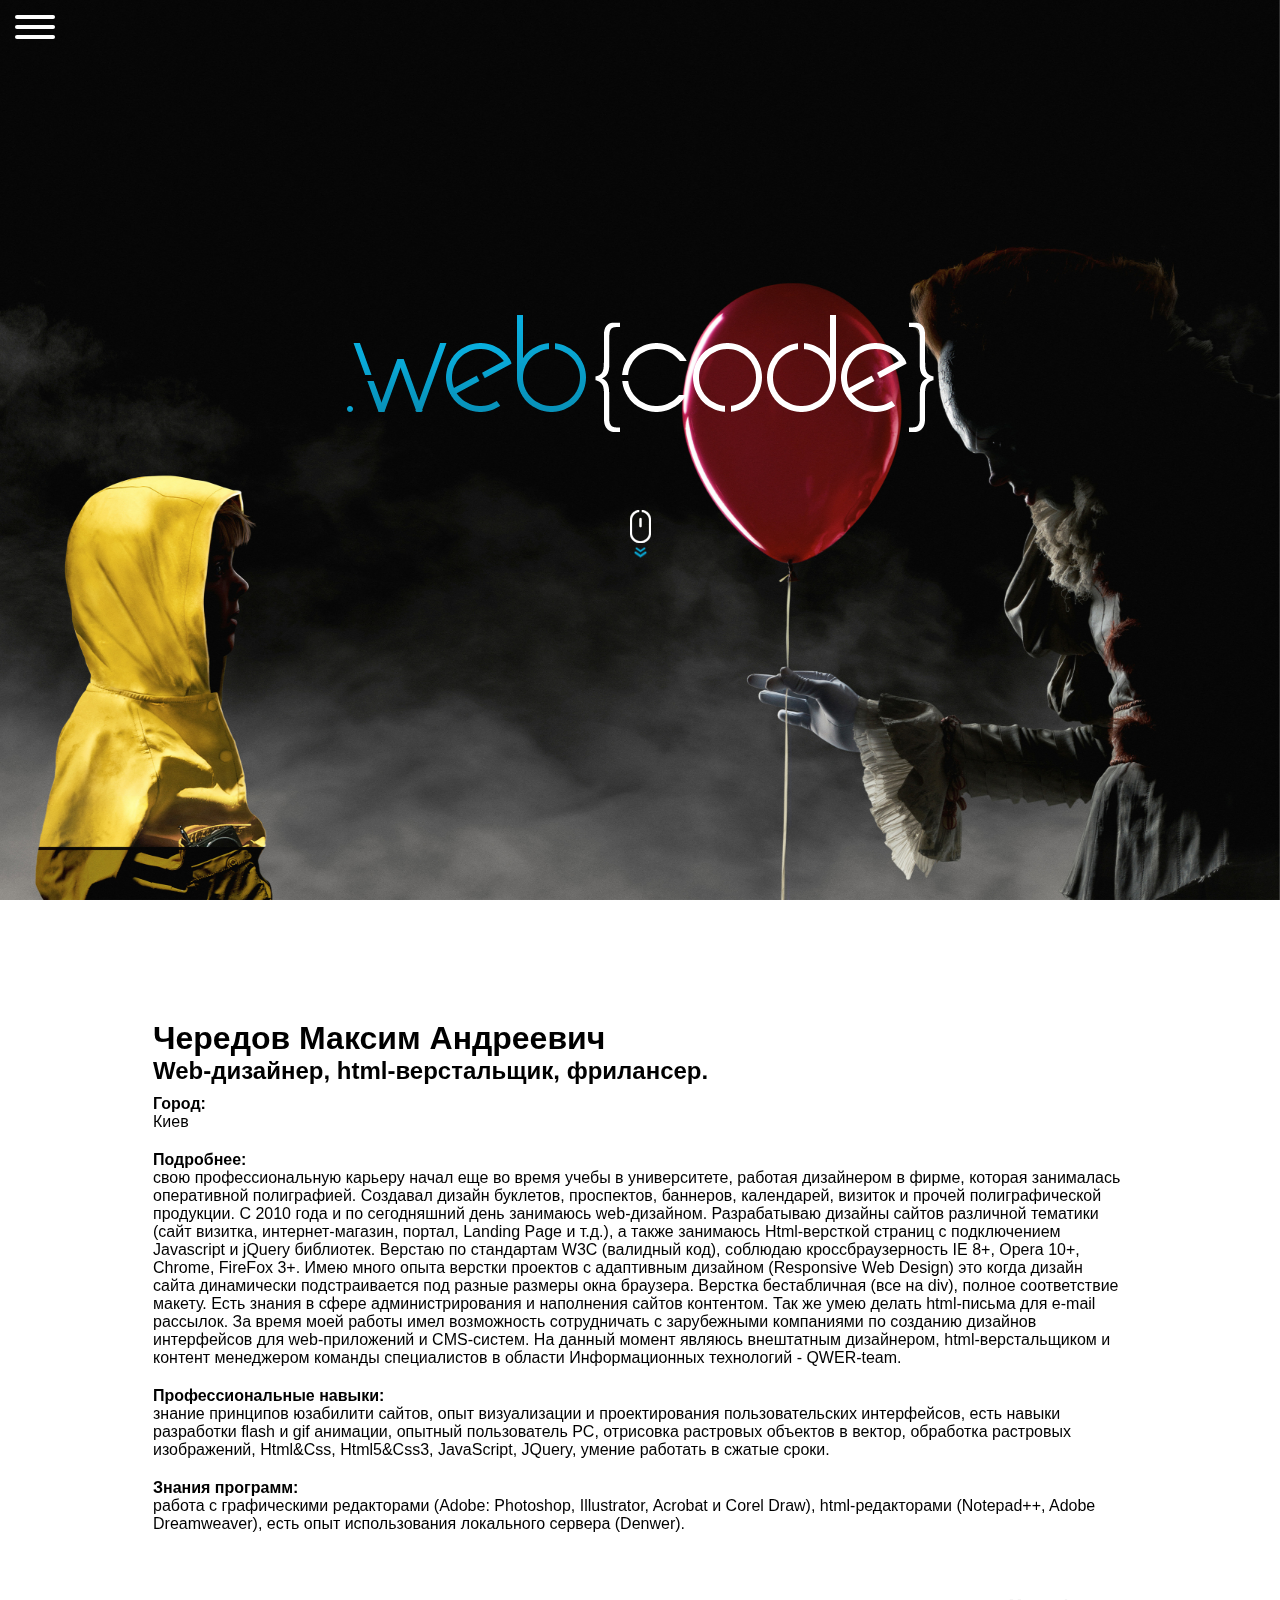
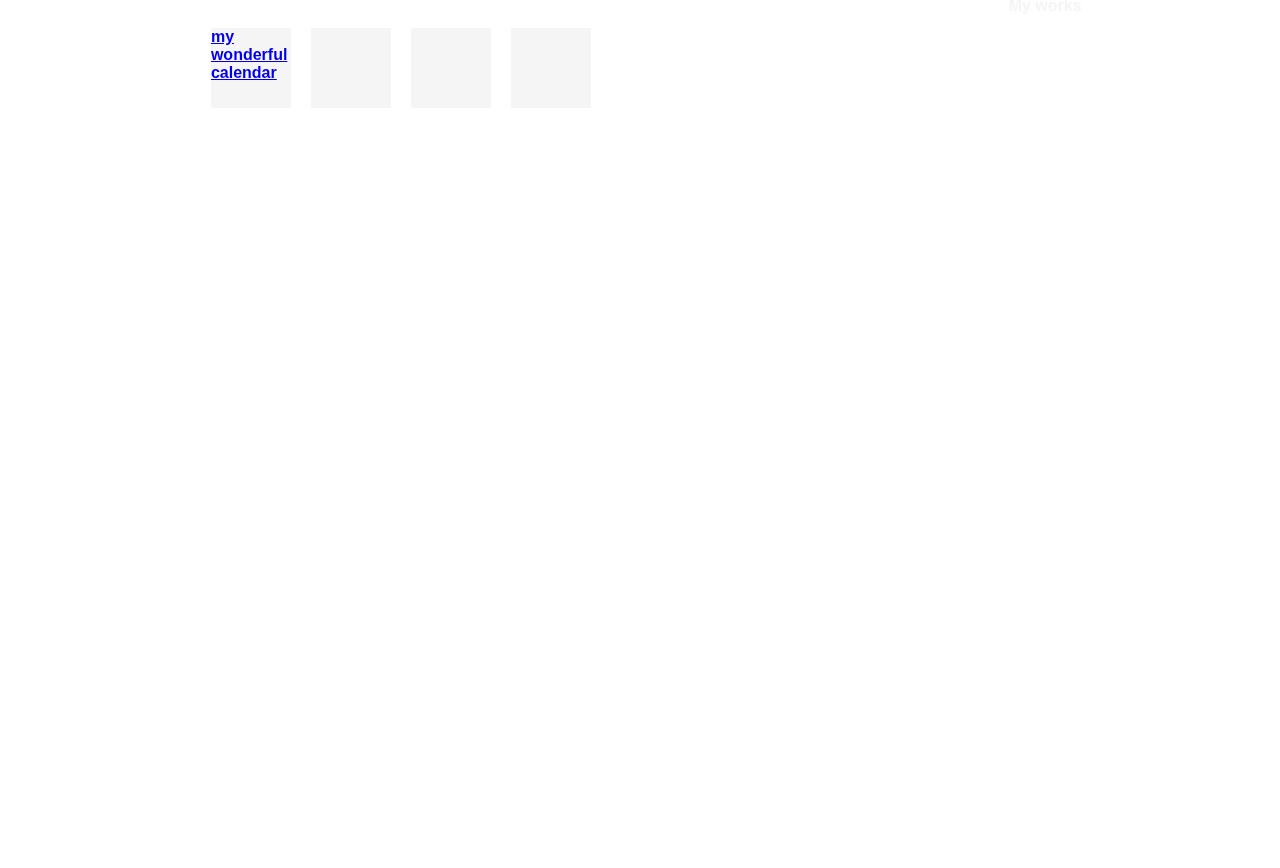
<file: index.html>
<!DOCTYPE html>
<html lang="en">
<head>
    <meta charset="UTF-8">
    <meta name="viewport" content="width=device-width, initial-scale=1.0">
    <meta http-equiv="X-UA-Compatible" content="ie=edge">
    <title>Portfolio</title>
    <link rel="stylesheet" href="./styles/index.css">
</head>
<body>

    <div class="background-image"></div>

    <label for="show_header" class="show_header">
        <span class="show_row">
            <span class="show_inner"></span>
        </span>
        <span class="show_row">
            <span class="show_inner"></span>
        </span>
        <span class="show_row">
            <span class="show_inner"></span>
        </span>
    </label>
    <input type="checkbox" id="show_header">

    <div class="header">
        <div class="header_bg"></div>
        <nav class="header_nav">
            <a href="#about" class="header_nav_item">About me</a>
            <a href="#mw" class="header_nav_item">My works</a>
            <a href="#" class="header_nav_item">block 3</a>
            <a href="#" class="header_nav_item">block 4</a>
        </nav>
    </div>

    <div class="fict_header"></div>

    <div class="wrapper">
        <div class="wrapper_block">
            <div class="logo">
                <img src="./images/logo.png" class="logo_label">
                <img src="./images/mouse.png" class="animate_block_mouse">
            </div>
        </div>
        <div class="wrapper_block">
            <p id="#about"></p>
            <h1>Чередов Максим Андреевич</h1>

            <h2>Web-дизайнер, html-верстальщик, фрилансер.</h2>

            <p>
                <h4>Город:</h4> Киев
            </p>

            <p>
                <h4>Подробнее:</h4> свою профессиональную карьеру начал еще во время учебы в университете, работая дизайнером в фирме, которая занималась оперативной полиграфией. Создавал дизайн буклетов, проспектов, баннеров, календарей, визиток и прочей полиграфической продукции.

                С 2010 года и по сегодняшний день занимаюсь web-дизайном. Разрабатываю дизайны сайтов различной тематики (сайт визитка, интернет-магазин, портал, Landing Page и т.д.), а также занимаюсь Html-версткой страниц с подключением Javascript и jQuery библиотек.

                Верстаю по стандартам W3C (валидный код), соблюдаю кроссбраузерность IE 8+, Opera 10+, Chrome, FireFox 3+. Имею много опыта верстки проектов с адаптивным дизайном (Responsive Web Design) это когда дизайн сайта динамически подстраивается под разные размеры окна браузера. Верстка бестабличная (все на div), полное соответствие макету.

                Есть знания в сфере администрирования и наполнения сайтов контентом. Так же умею делать html-письма для e-mail рассылок. За время моей работы имел возможность сотрудничать с зарубежными компаниями по созданию дизайнов интерфейсов для web-приложений и CMS-систем.

                На данный момент являюсь внештатным дизайнером, html-верстальщиком и контент менеджером команды специалистов в области Информационных технологий - QWER-team.
            </p>

            <p>
                <h4>Профессиональные навыки:</h4> знание принципов юзабилити сайтов, опыт визуализации и проектирования пользовательских интерфейсов, есть навыки разработки flash и gif анимации, опытный пользователь PC, отрисовка растровых объектов в вектор, обработка растровых изображений, Html&Css, Html5&Css3, JavaScript, JQuery, умение работать в сжатые сроки.
            </p>

            <p>
                <h4>Знания программ:</h4> работа с графическими редакторами (Adobe: Photoshop, Illustrator, Acrobat и Corel Draw), html-редакторами (Notepad++, Adobe Dreamweaver), есть опыт использования локального сервера (Denwer).
            </p>

        </div>
        <div class="wrapper_block">
            
            <div class="my_works">
                <p id="mw">My works</p>
                <div class="my_works_item"><a href="./Projects/calendar/index.html">my wonderful calendar</a></div>
                <div class="my_works_item"></div>
                <div class="my_works_item"></div>
                <div class="my_works_item"></div>

            </div>
        </div>
    </div>
    
</body>
</html>
</file>
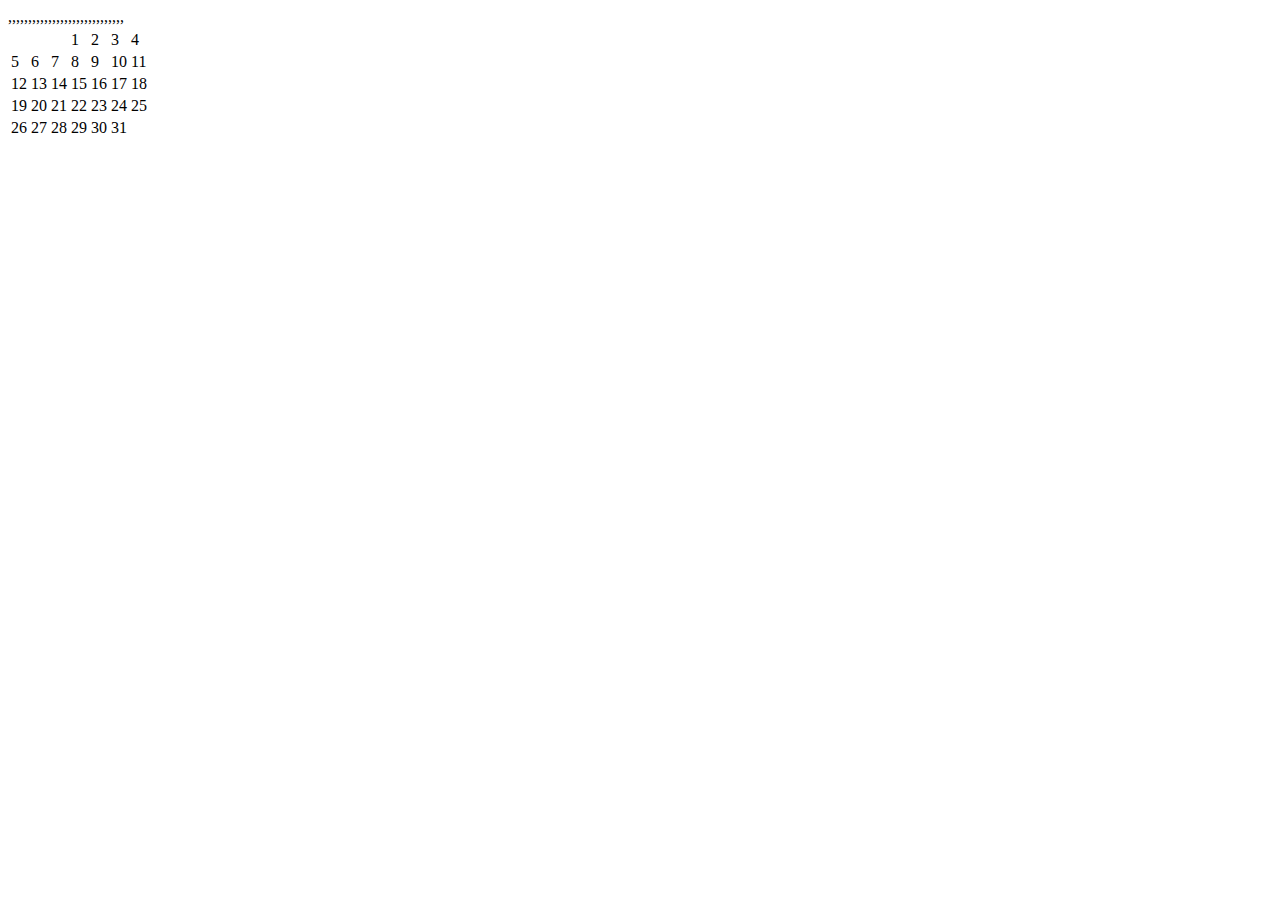
<file: DOM/index.html>
<!DOCTYPE html>
<html lang="en">
<head>
    <meta charset="UTF-8">
    <meta name="viewport" content="width=device-width, initial-scale=1.0">
    <meta http-equiv="X-UA-Compatible" content="ie=edge">
    <link rel="stylesheet" href="./index.css">
    <title>DOM</title>
</head>
<body>
    <!-- <div id="app">
        <ul class="names">
            <li class="names-item"></li>
        </ul>
    </div> -->
  <!-- CARS -->
    <!-- <div class="app">
        <div id="car1"><img src="car1.jpg" alt=""></div>
        <div id="car2"><img src="car2.jpg" alt=""></div>
    </div>
    <p>
        <button onclick="car1.run()">Run car1</button>
        <button onclick="car1.accelerate()">Accelerate car 1</button>
        <button onclick="car1.stop()">Stop car1</button>
    </p>
    <p>
        <button onclick="car2.run()">Run car 2</button>
        <button onclick="car2.accelerate()">Accelerate car 2</button>
        <button onclick="car2.stop()">Stop car 2</button>
    </p> -->
    <!-- CARS -->

    <div id="app">
        
    </div>
<script src="./date.js"></script>
    <!-- <script src="./index.js"></script> -->

    <!-- <script src="./fight.js"></script> -->
</body>
</html>
</file>
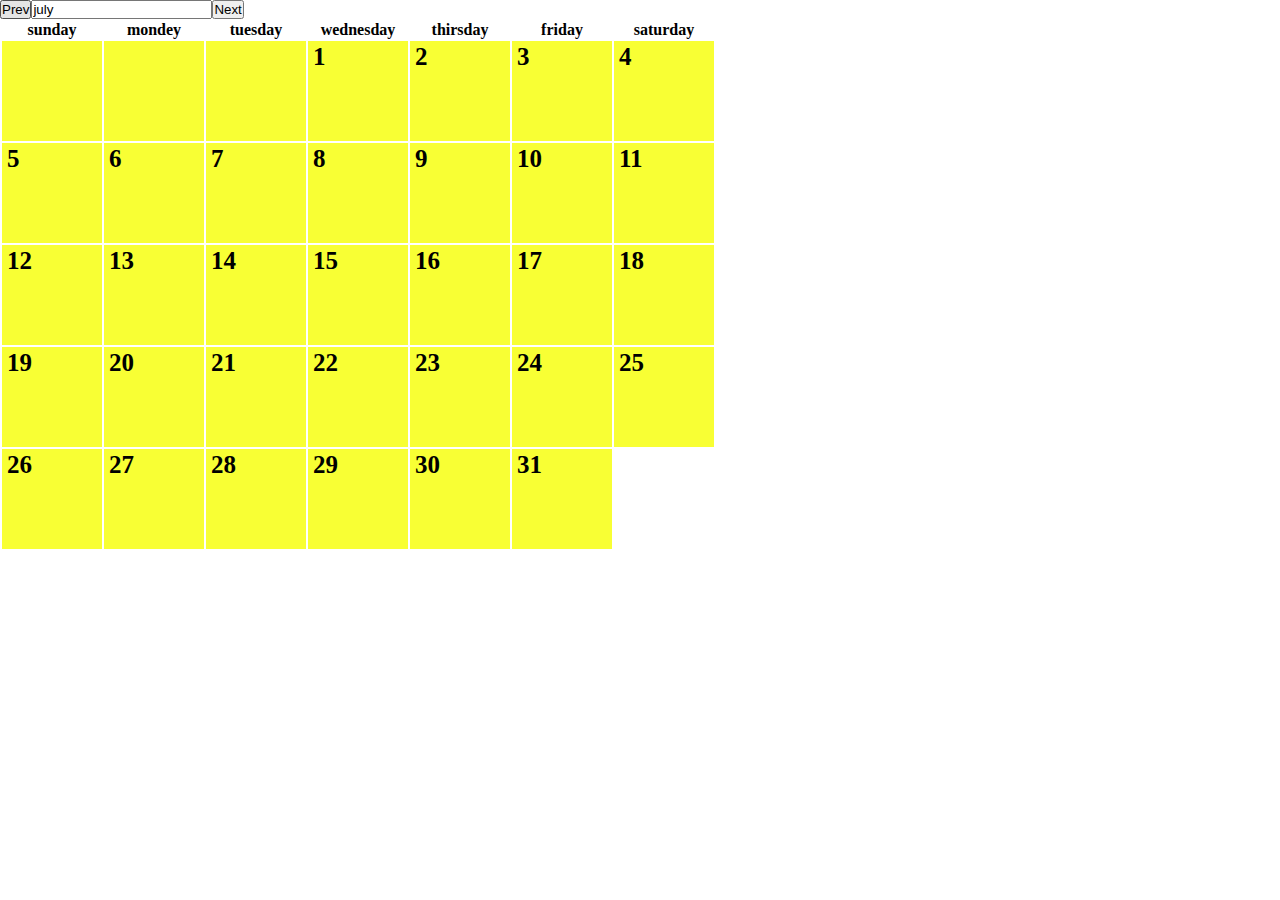
<file: Projects/calendar/index.html>
<!DOCTYPE html>
<html lang="en">
<head>
    <meta charset="UTF-8">
    <meta name="viewport" content="width=device-width, initial-scale=1.0">
    <meta http-equiv="X-UA-Compatible" content="ie=edge">
    <title>Document</title>
    <link rel="stylesheet" href="./index.css">
</head>
<body>

    <div id="app">
    </div>

    <div class="context">
        <div class="context_item" id="add">Add</div>
    </div>

    <!-- <script src="./index.js"></script> -->
    <!-- <script src="./fight.js"></script> -->
    <script src="./date.js"></script>
</body>
</html>
</file>
<file: styles/index.css>
* {
  margin: 0;
  padding: 0;
  -webkit-box-sizing: border-box;
          box-sizing: border-box;
  font-family: -apple-system, BlinkMacSystemFont, 'Segoe UI', Roboto, Oxygen, Ubuntu, Cantarell, 'Open Sans', 'Helvetica Neue', sans-serif;
}

.background-image {
  position: fixed;
  z-index: -1;
  width: 100vw;
  height: 100vh;
  background-size: cover;
  background-image: url(../images/it_2017-8.jpg);
  background-position: center;
}

.show_header {
  position: fixed;
  z-index: 1;
  top: 15px;
  left: 15px;
  display: -webkit-box;
  display: -ms-flexbox;
  display: flex;
  -webkit-box-orient: vertical;
  -webkit-box-direction: normal;
      -ms-flex-direction: column;
          flex-direction: column;
  -webkit-box-pack: justify;
      -ms-flex-pack: justify;
          justify-content: space-between;
  width: 40px;
  height: 24px;
  cursor: pointer;
}

.show_header .show_row {
  display: -webkit-box;
  display: -ms-flexbox;
  display: flex;
  width: 100%;
  height: 17%;
  border-radius: 241px;
  overflow: hidden;
  background: white;
}

.show_header .show_row .show_inner {
  width: 0px;
  background: #5e0c5e;
  -webkit-transition: all ease .3s;
  transition: all ease .3s;
}

.show_header .show_row:nth-child(3n + 1) .show_inner {
  -webkit-transition-delay: 0s;
          transition-delay: 0s;
}

.show_header .show_row:nth-child(3n + 2) .show_inner {
  -webkit-transition-delay: .10s;
          transition-delay: .10s;
}

.show_header .show_row:nth-child(3n + 3) .show_inner {
  -webkit-transition-delay: .20s;
          transition-delay: .20s;
}

.show_header:hover .show_inner {
  width: 100%;
}

#show_header {
  display: none;
}

#show_header:checked + .header .header_bg {
  left: 0;
  opacity: 1;
}

#show_header:checked + .header .header_nav_item {
  opacity: 1;
  right: 0;
}

.header {
  position: fixed;
  display: -webkit-box;
  display: -ms-flexbox;
  display: flex;
  -webkit-box-pack: end;
      -ms-flex-pack: end;
          justify-content: flex-end;
  height: 100px;
  width: 100vw;
}

.header_bg {
  position: absolute;
  left: -100vw;
  z-index: -1;
  height: 63px;
  width: 100vw;
  background: #1c1038;
  opacity: .5;
  -webkit-transition: all .5s;
  transition: all .5s;
}

.header_nav {
  width: 50%;
  height: 50%;
  display: -webkit-box;
  display: -ms-flexbox;
  display: flex;
  -ms-flex-pack: distribute;
      justify-content: space-around;
  -webkit-box-align: center;
      -ms-flex-align: center;
          align-items: center;
}

.header_nav_item {
  position: relative;
  right: -50px;
  width: 150px;
  height: 50px;
  display: -webkit-box;
  display: -ms-flexbox;
  display: flex;
  -webkit-box-align: center;
      -ms-flex-align: center;
          align-items: center;
  -webkit-box-pack: center;
      -ms-flex-pack: center;
          justify-content: center;
  font-size: 18px;
  text-decoration: none;
  color: white;
  opacity: 0;
  -webkit-transition: all ease .3s;
  transition: all ease .3s;
  -webkit-transition-delay: .5s;
          transition-delay: .5s;
}

.header_nav_item:hover {
  color: #b107f3;
}

.fict_header {
  height: 100px;
}

.wrapper_block {
  display: -webkit-box;
  display: -ms-flexbox;
  display: flex;
}

.wrapper_block .logo {
  display: -webkit-box;
  display: -ms-flexbox;
  display: flex;
  -webkit-box-orient: vertical;
  -webkit-box-direction: normal;
      -ms-flex-direction: column;
          flex-direction: column;
  position: relative;
  top: -114px;
  margin: auto;
  -webkit-box-align: center;
      -ms-flex-align: center;
          align-items: center;
}

.wrapper_block p {
  margin-top: 10px;
  color: black;
}

.wrapper_block:nth-child(even) {
  background: rgba(255, 255, 255, 0.8);
  -webkit-box-orient: vertical;
  -webkit-box-direction: normal;
      -ms-flex-direction: column;
          flex-direction: column;
  width: 80%;
  margin: auto;
  margin-top: -15px;
  padding: 25px;
}

.wrapper_block:nth-child(odd) {
  min-height: 100vh;
}

.wrapper_block #mw {
  position: relative;
  top: -31px;
  left: 86%;
  color: whitesmoke;
}

.wrapper_block .my_works {
  display: -webkit-box;
  display: -ms-flexbox;
  display: flex;
  width: 80%;
  margin: auto;
  margin-top: 50px;
  font-weight: bold;
  background: rgba(255, 255, 255, 0.8);
}

.wrapper_block .my_works_item {
  -webkit-box-orient: horizontal;
  -webkit-box-direction: normal;
      -ms-flex-direction: row;
          flex-direction: row;
  margin: 10px;
  width: 80px;
  height: 80px;
  background: whitesmoke;
}

.wrapper_block .my_works_item a {
  font-size: 16px;
}

.wrapper .animate_block_mouse {
  position: relative;
  padding-top: 76px;
  -webkit-animation-name: toggle;
          animation-name: toggle;
  -webkit-animation-duration: 1s;
          animation-duration: 1s;
  -webkit-animation-iteration-count: infinite;
          animation-iteration-count: infinite;
}

@-webkit-keyframes toggle {
  0% {
    top: -20px;
  }
  50% {
    top: 20px;
  }
  100% {
    top: -16px;
  }
}

@keyframes toggle {
  0% {
    top: -20px;
  }
  50% {
    top: 20px;
  }
  100% {
    top: -16px;
  }
}
/*# sourceMappingURL=index.css.map */
</file>
<file: DOM/index.css>
/* .names{
    width: 300px;
    text-decoration: none;
    margin: auto;
}

.names-item{
    position: relative;
    list-style-type: none;
    right: 0;
    font-size: 20px;
    background: grey;
    cursor: pointer;
    transition:  all ease .3s;
}

.names-item:hover{
    right: 5px;
} */



/* #ap{
    display: flex;
    margin-top: 40vh;
    justify-content: space-around;
    
}
.iv_jumping{
    position: relative;
    bottom: 0;
    width: 100px;
    height: 100px;
    background-image: url(./94_main.jpg);
    background-size: cover;
    background-position: center;
    animation-name: jumping-100;
    animation-duration: 2s;
    animation-iteration-count: infinite;
}

@keyframes jumping-100{
    0%{
        bottom: 0;
    }
    50%{
        bottom: 100px;
    }
    100%{
        bottom: 0px;
    }
}
@keyframes jumping-90{
    0%{
        bottom: 0;
    }
    50%{
        bottom: 100px;
    }
    100%{
        bottom: 0px;
    }
}
@keyframes jumping-80{
    0%{
        bottom: 0;
    }
    50%{
        bottom: 100px;
    }
    100%{
        bottom: 0px;
    }
}
@keyframes jumping-70{
    0%{
        bottom: 0;
    }
    50%{
        bottom: 100px;
    }
    100%{
        bottom: 0px;
    }
}
@keyframes jumping-60{
    0%{
        bottom: 0;
    }
    50%{
        bottom: 100px;
    }
    100%{
        bottom: 0px;
    }
}
@keyframes jumping-50{
    0%{
        bottom: 0;
    }
    50%{
        bottom: 100px;
    }
    100%{
        bottom: 0px;
    }
}
@keyframes jumping-40{
    0%{
        bottom: 0;
    }
    50%{
        bottom: 100px;
    }
    100%{
        bottom: 0px;
    }
}
@keyframes jumping-30{
    0%{
        bottom: 0;
    }
    50%{
        bottom: 100px;
    }
    100%{
        bottom: 0px;
    }
}
@keyframes jumping-20{
    0%{
        bottom: 0;
    }
    50%{
        bottom: 100px;
    }
    100%{
        bottom: 0px;
    }
}
@keyframes jumping-10{
    0%{
        bottom: 0;
    }
    50%{
        bottom: 100px;
    }
    100%{
        bottom: 0px;
    }
} 


#ap{
    display: flex;
    flex-wrap: wrap;
}*/

/* #car1, #car2{
    position: relative;
    width: 200px;
    height: 200px;
    transition: all ease 1s;
}

#car1 img, #car2 img{
    width: 100%;
} */

.player_life{
    width: 100%;
    height: 50px;
    background: greenyellow;
}
</file>
<file: Projects/calendar/index.css>
* {
    margin: 0;
    padding: 0;
}

/* .calendar{

} */

.calendar_cell{
    width: 100px;
    min-width: 100px;
    height: 100px;
    background: rgb(248, 255, 52);
}

.calendar_cell_inner{                
    width: 100px;
    height: 100px;
}
.calendar_date{
    display: block;
    padding: 2px 5px;
    font-size: 25px;
    font-weight: bold;
}

.context{
    display: none;
    position: absolute;
    width: 150px;
    max-width: 150px;
    border-radius: 4px;
    box-shadow: 1px 1px 5px -3px;
    background: whitesmoke;
}

.context_item{
    padding: 2px 5px;
    font-size: 20px;
    font-weight: bold;
    cursor: pointer;
}

.context_item:hover{
    background: rgb(248, 255, 52);
}
</file>
